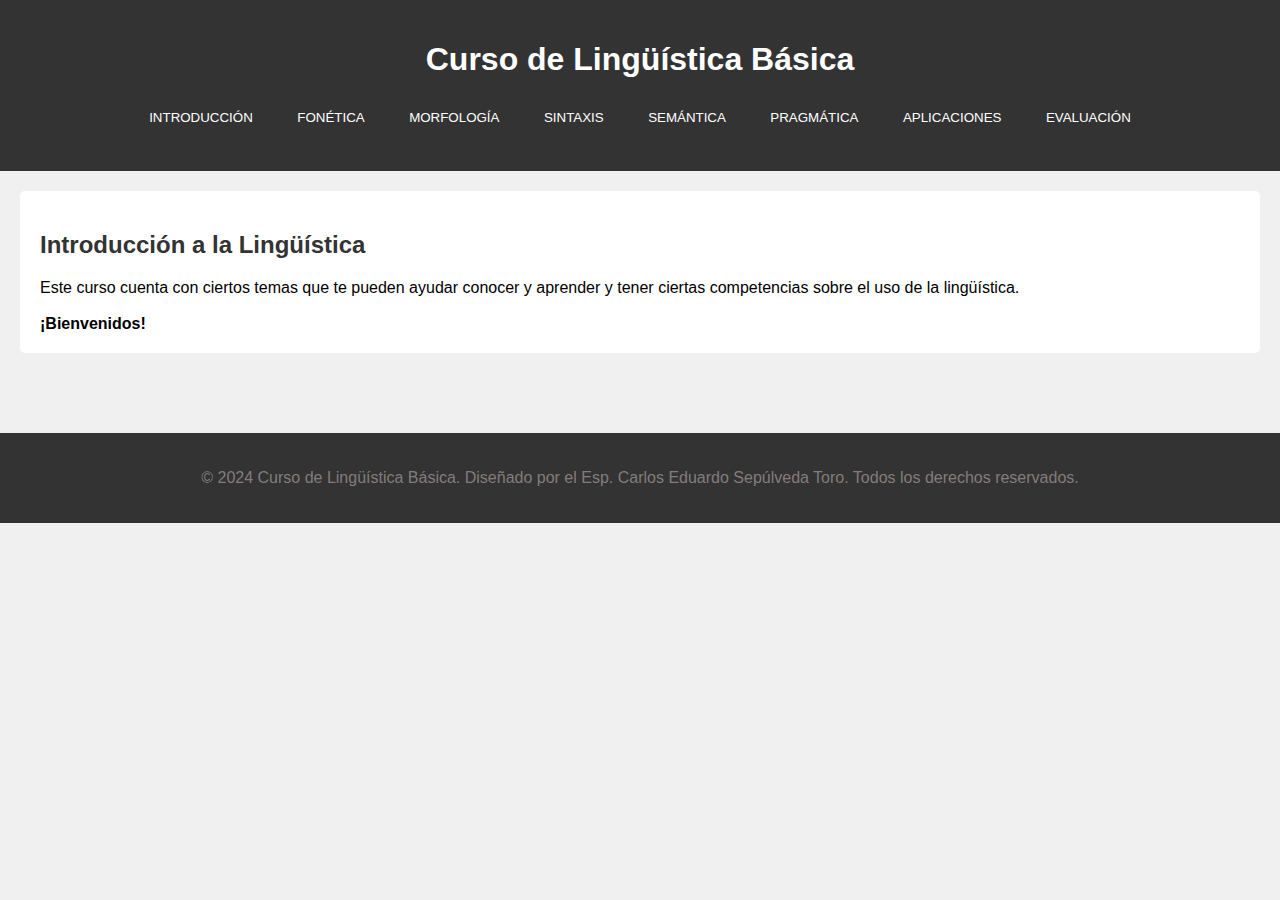
<file: index.html>
<!DOCTYPE html>
<html lang="es">
<head>
    <meta charset="UTF-8">
    <meta name="viewport" content="width=device-width, initial-scale=1.0">
    <title>Curso de Lingüística Básica</title>
    <link rel="stylesheet" href="styles.css"> <!-- Enlace al archivo CSS para estilos -->

    <style>
        /* Estilos para el contenido emergente */
        .ventana-emergente {
            display: none;
            position: fixed;
            top: 50%;
            left: 50%;
            transform: translate(-50%, -50%);
            padding: 20px;
            background-color: #f0f0f0;
            border: 1px solid #ccc;
            border-radius: 5px;
            z-index: 9999;
        }
        /* Estilos para el fondo oscuro detrás de la ventana emergente */
        .fondo-oscuro {
            display: none;
            position: fixed;
            top: 0;
            left: 0;
            width: 100%;
            height: 100%;
            background-color: rgba(0, 0, 0, 0.5);
            z-index: 9998;
        }
    </style>


</head>
<body>
    <header>
        <h1>Curso de Lingüística Básica</h1>
        <nav>
            <ul>
                <body>
                    <!-- Botones -->
                    <button onclick="mostrarVentana('introduccion')">INTRODUCCIÓN</button>
                    <button onclick="mostrarVentana('fonetica')">FONÉTICA</button>
                    <button onclick="mostrarVentana('morfologia')">MORFOLOGÍA</button>
                    <button onclick="mostrarVentana('sintaxis')">SINTAXIS</button>
                    <button onclick="mostrarVentana('semantica')">SEMÁNTICA</button>
                    <button onclick="mostrarVentana('pragmatica')">PRAGMÁTICA</button>
                    <button onclick="mostrarVentana('aplicaciones')">APLICACIONES</button>
                    <button onclick="mostrarVentana('evaluacion')">EVALUACIÓN</button>
                
                    <!-- Contenido de las ventanas emergentes -->
                    <div id="introduccion" class="ventana-emergente">
                        <h2>Introducción</h2>
                        <p style="color: rgb(44, 47, 48)">La lingüística estudia el lenguaje humano. La fonética analiza los sonidos del habla. La morfología se enfoca en la estructura de las palabras.</p>
                        <p><a href="intro.html"><b>+ info</a></b></p>
                        <button onclick="cerrarVentana('introduccion')">Cerrar</button>
                    </div>
                    <div id="fonetica" class="ventana-emergente">
                        <h2>Fonética</h2>
                        <p style="color: rgb(44, 47, 48)">La fonética analiza la producción y percepción de los sonidos del habla. Estudia la articulación y acústica de los sonidos. Clasifica los sonidos en consonantes y vocales.</p>
                        <p><a href="fone.html"><b>+ info</a></b></p>
                        <button onclick="cerrarVentana('fonetica')">Cerrar</button>
                    </div>
                    <div id="morfologia" class="ventana-emergente">
                        <h2>Morfología</h2>
                        <p style="color: rgb(44, 47, 48)">La morfología examina la estructura interna de las palabras. Analiza los morfemas y su combinación. Clasifica los morfemas en raíces, prefijos y sufijos.</p>
                        <p><a href="morfo.html"><b>+ info</a></b></p>
                        <button onclick="cerrarVentana('morfologia')">Cerrar</button>
                    </div>
                    <div id="sintaxis" class="ventana-emergente">
                        <h2>Sintaxis</h2>
                        <p style="color: rgb(44, 47, 48)">La sintaxis estudia la estructura y organización de las palabras en oraciones. Analiza la relación entre elementos como sujeto, verbo y objeto. Se enfoca en las reglas gramaticales que rigen la formación de oraciones.</p>
                        <p><a href="sinta.html"><b>+ info</a></b></p>
                        <button onclick="cerrarVentana('sintaxis')">Cerrar</button>
                    </div>
                    <div id="semantica" class="ventana-emergente">
                        <h2>Semántica</h2>
                        <p style="color: rgb(44, 47, 48)">La semántica se centra en el significado del lenguaje. Analiza cómo las palabras transmiten significado. Estudia las relaciones de significado entre palabras y su interpretación en contextos específicos.</p>
                        <p><a href="seman.html"><b>+ info</a></b></p>
                        <button onclick="cerrarVentana('semantica')">Cerrar</button>
                    </div>
                    <div id="pragmatica" class="ventana-emergente">
                        <h2>Pragmática</h2>
                        <p style="color: rgb(44, 47, 48)">La pragmática estudia el uso del lenguaje en situaciones reales. Analiza cómo se interpretan los mensajes en contexto. Se enfoca en la comunicación efectiva y las inferencias que se hacen durante la interacción lingüística.</p>
                        <p><a href="prag.html"><b>+ info</a></b></p>
                        <button onclick="cerrarVentana('pragmatica')">Cerrar</button>
                    </div>
                    <div id="aplicaciones" class="ventana-emergente">
                        <h2>Aplicaciones</h2>
                        <p style="color: rgb(44, 47, 48)">Las aplicaciones de la lingüística se extienden a diversos campos prácticos. Se utiliza en la enseñanza de idiomas, el procesamiento del lenguaje natural y la lingüística forense. También se aplica en el desarrollo de software de reconocimiento de voz y en la planificación del discurso..</p>
                        <p><a href="apli.html"><b>+ info</a></b></p>
                        <button onclick="cerrarVentana('aplicaciones')">Cerrar</button>
                    </div>
                    <div id="evaluacion" class="ventana-emergente">
                        <h2>Evaluación</h2>
                        <p style="color: rgb(44, 47, 48)">En la sisguiente actividad realiza los ejercicios</p>
                        <p><a href="app2/index.html"><b>+ info</a></b></p>
                        <button onclick="cerrarVentana('evaluacion')">Cerrar</button>
                    </div>
                
                    <!-- Fondo oscuro detrás de la ventana emergente -->
                    <div class="fondo-oscuro"></div>
                
                    <script>
                        // Función para mostrar una ventana emergente
                        function mostrarVentana(idVentana) {
                            document.getElementById(idVentana).style.display = "block";
                            document.querySelector(".fondo-oscuro").style.display = "block";
                        }
                
                        // Función para cerrar una ventana emergente
                        function cerrarVentana(idVentana) {
                            document.getElementById(idVentana).style.display = "none";
                            document.querySelector(".fondo-oscuro").style.display = "none";
                        }
                    </script>
            </ul>
        </nav>
    </header>

    <main>
        <section id="introduccion">
            <h2>Introducción a la Lingüística</h2>
           Este curso cuenta con ciertos temas que te pueden ayudar conocer y aprender y tener ciertas competencias sobre el uso de la lingüística.<br>

           <br><b>¡Bienvenidos!</b>
            </ul>
        </section>
        <div class="popup">
            <div class="popup-content">
                <span class="close">&times;</span>
                <h2>Introducción a la Lingüística</h2>
                <p>La lingüística es la disciplina que estudia el lenguaje humano en todas sus dimensiones...</p>
                <a href="#fonetica">Continuar</a>
            </div>
        </div>        
    </main>

      
    <footer>
        <p><span style="color: #ebdcdc72;">© 2024 Curso de Lingüística Básica. Diseñado por el Esp. Carlos Eduardo Sepúlveda Toro. Todos los derechos reservados.</span></p>
    </footer>
</body>
</html>
</file>
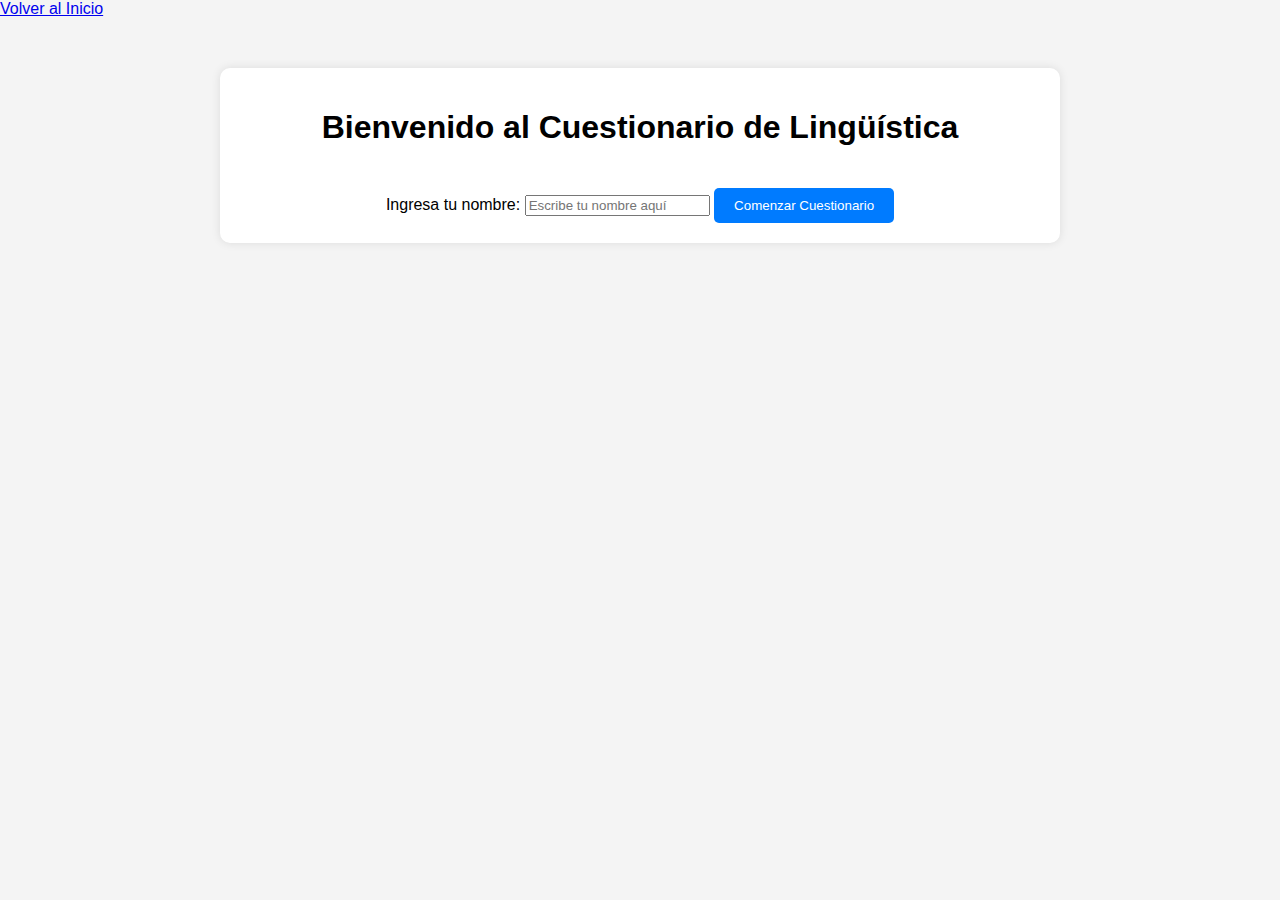
<file: app2/index.html>
<!DOCTYPE html>
<html lang="es">
<head>
    <meta charset="UTF-8">
    <meta name="viewport" content="width=device-width, initial-scale=1.0">
    <title>Cuestionario de Lingüística</title>
    <link rel="stylesheet" href="styles.css">
</head>
<body>
    <a href="../index.html" class="btn-volver"><i class="fas fa-home"></i> Volver al Inicio</a>
    <div class="container">
        <div id="inicio" class="pagina">
            <h1>Bienvenido al Cuestionario de Lingüística</h1>
            <label for="nombre">Ingresa tu nombre:</label>
            <input type="text" id="nombre" placeholder="Escribe tu nombre aquí">
            <button onclick="comenzarCuestionario()">Comenzar Cuestionario</button>
        </div>

        <div id="cuestionario" class="pagina oculto">
            <!-- Aquí se mostrarán las preguntas del cuestionario -->
        </div>

        <div id="resultados" class="pagina oculto">
            <h2>Resultados del Cuestionario</h2>
            <p>Nombre: <span id="nombreUsuario"></span></p>
            <p>Puntaje: <span id="puntaje"></span></p>
            <p>Respuestas Correctas: <span id="respuestasCorrectas"></span></p>
            <p>Respuestas Incorrectas: <span id="respuestasIncorrectas"></span></p>
            <button onclick="reiniciarCuestionario()">Reiniciar Cuestionario</button>
        </div>
    </div>

    <script src="script.js"></script>
</body>
</html>
</file>
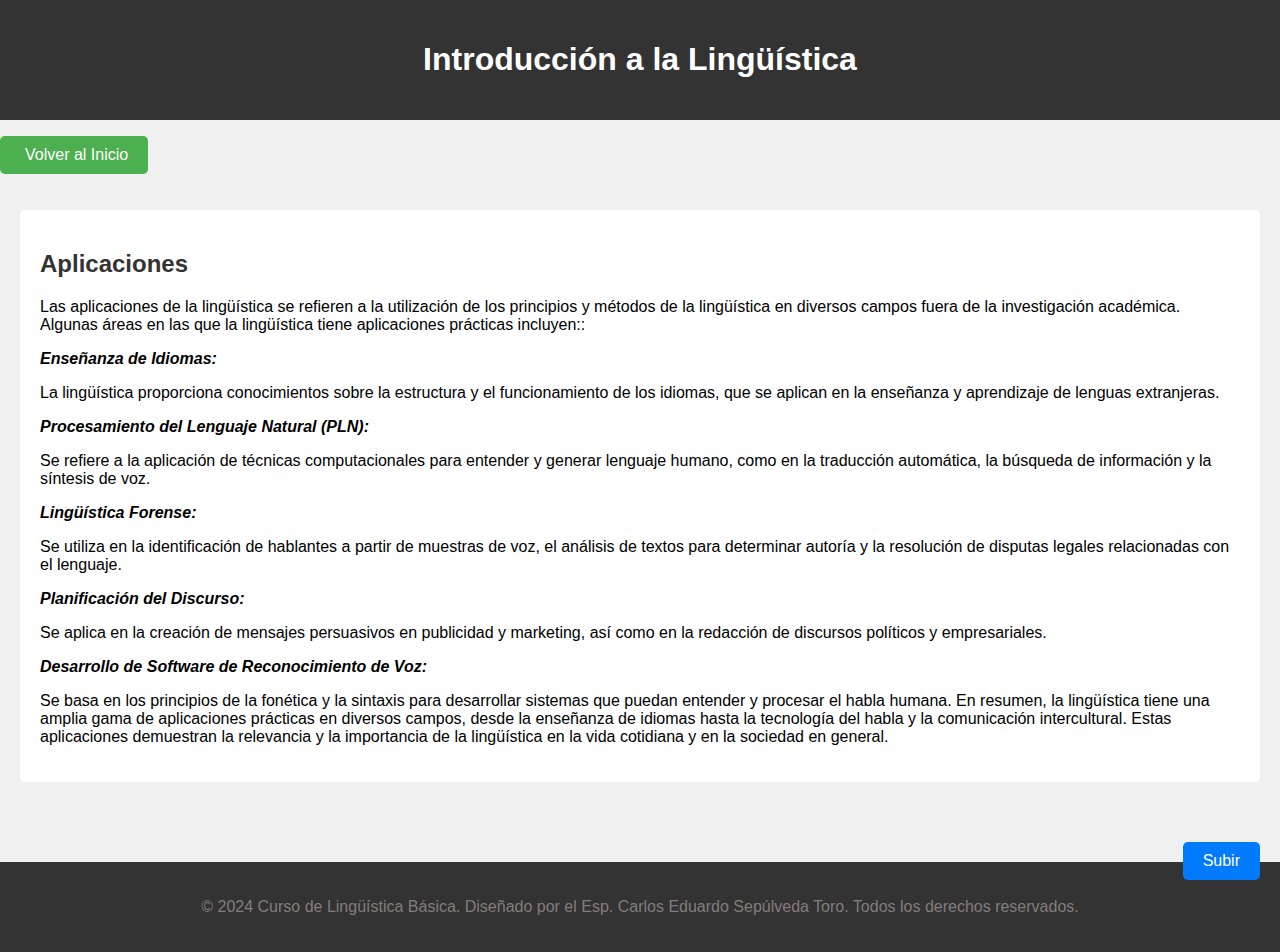
<file: apli.html>
<!DOCTYPE html>
<html lang="es">
<head>
    <meta charset="UTF-8">
    <meta name="viewport" content="width=device-width, initial-scale=1.0">
    <title>Introducción a la Lingüística</title>
    <link rel="stylesheet" href="styles.css"> <!-- Enlace al archivo CSS para estilos -->

    <style>
        /* Estilos para el botón */
        .boton-subir {
            position: fixed;
            bottom: 20px;
            right: 20px;
            padding: 10px 20px;
            font-size: 16px;
            background-color: #007bff;
            color: #fff;
            border: none;
            border-radius: 5px;
            cursor: pointer;
            z-index: 9999;
        }
    </style>


</head>
<body>
    <header>
        <h1>Introducción a la Lingüística</h1>
    </header>
    <nav>
        <ul>
<!-- Botón de Volver -->
<a href="index.html" class="btn-volver"><i class="fas fa-home"></i> Volver al Inicio</a>
        </ul>
    </nav>
    <main>
        <section>
            <h2>Aplicaciones</h2>
            <p>Las aplicaciones de la lingüística se refieren a la utilización de los principios y métodos de la lingüística en diversos campos fuera de la investigación académica. Algunas áreas en las que la lingüística tiene aplicaciones prácticas incluyen::
                
                <p><b><em>Enseñanza de Idiomas:</p></b></em> La lingüística proporciona conocimientos sobre la estructura y el funcionamiento de los idiomas, que se aplican en la enseñanza y aprendizaje de lenguas extranjeras.
                
                <p><b><em>Procesamiento del Lenguaje Natural (PLN):</p></b></em> Se refiere a la aplicación de técnicas computacionales para entender y generar lenguaje humano, como en la traducción automática, la búsqueda de información y la síntesis de voz.
                
                <p><b><em>Lingüística Forense:</p></b></em> Se utiliza en la identificación de hablantes a partir de muestras de voz, el análisis de textos para determinar autoría y la resolución de disputas legales relacionadas con el lenguaje.
                
                <p><b><em>Planificación del Discurso:</em></b></p> Se aplica en la creación de mensajes persuasivos en publicidad y marketing, así como en la redacción de discursos políticos y empresariales.
                
                <p><b><em>Desarrollo de Software de Reconocimiento de Voz: </em></b></p> Se basa en los principios de la fonética y la sintaxis para desarrollar sistemas que puedan entender y procesar el habla humana.
                
                En resumen, la lingüística tiene una amplia gama de aplicaciones prácticas en diversos campos, desde la enseñanza de idiomas hasta la tecnología del habla y la comunicación intercultural. Estas aplicaciones demuestran la relevancia y la importancia de la lingüística en la vida cotidiana y en la sociedad en general.
            
            </p>
        </section>
    </main>

     <!-- Botón -->
     <button class="boton-subir" onclick="subirArriba()">Subir</button>

     <script>
         // Función para subir al principio de la página
         function subirArriba() {
             window.scrollTo({ top: 0, behavior: 'smooth' });
         }
     </script>
    <footer>
        <p><span style="color: #ebdcdc72;">© 2024 Curso de Lingüística Básica. Diseñado por el Esp. Carlos Eduardo Sepúlveda Toro. Todos los derechos reservados.</span></p>
    </footer>
</body>
</html>
</file>
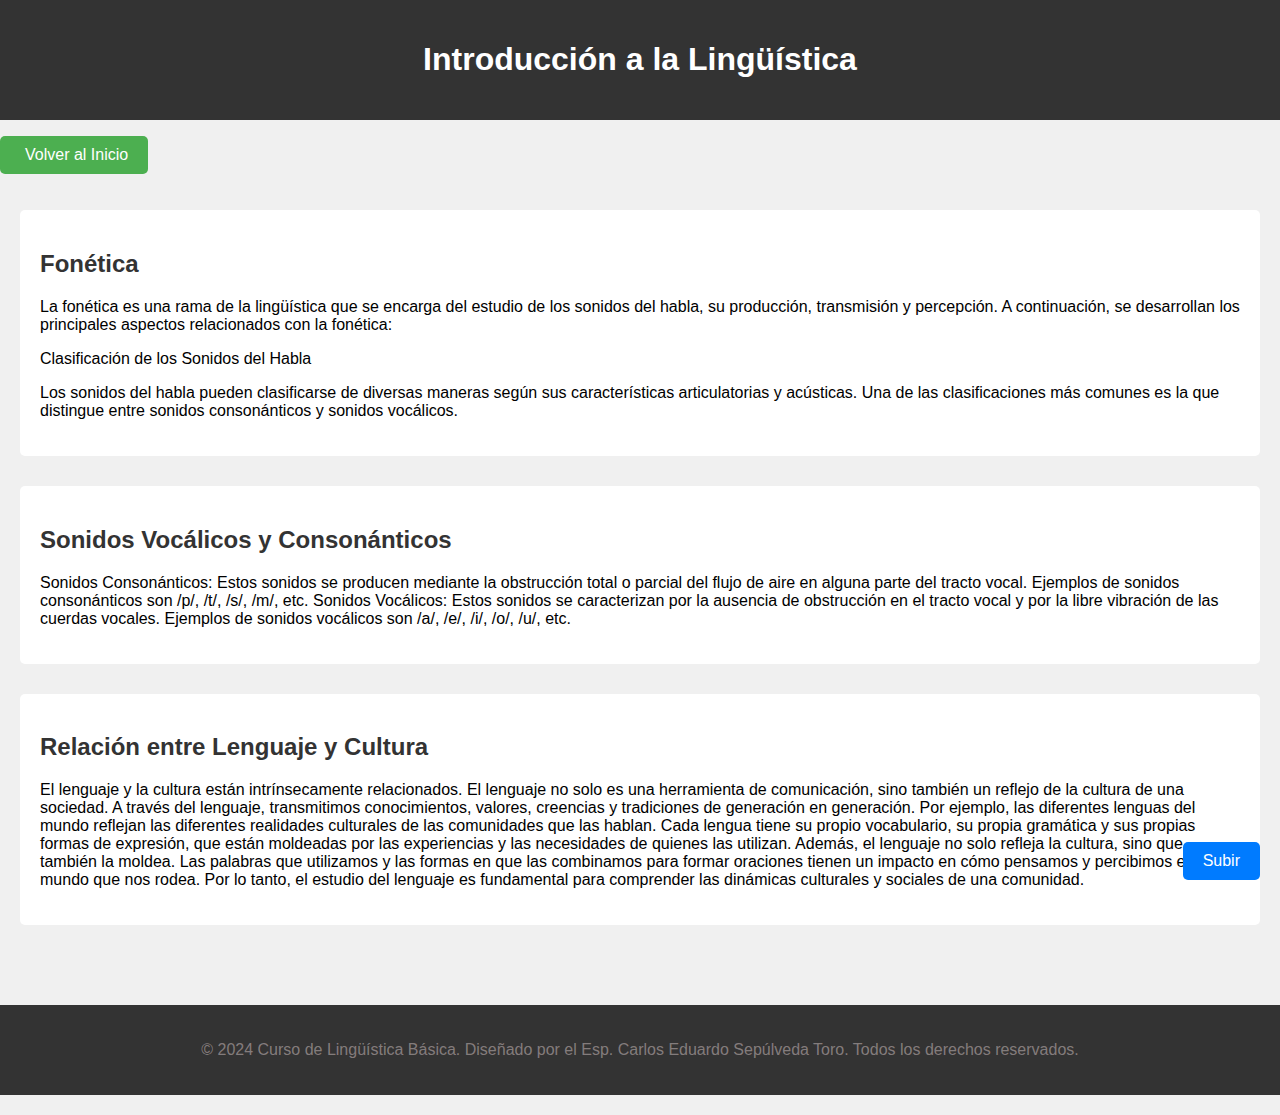
<file: fone.html>
<!DOCTYPE html>
<html lang="es">
<head>
    <meta charset="UTF-8">
    <meta name="viewport" content="width=device-width, initial-scale=1.0">
    <title>Introducción a la Lingüística</title>
    <link rel="stylesheet" href="styles.css"> <!-- Enlace al archivo CSS para estilos -->

    <style>
        /* Estilos para el botón */
        .boton-subir {
            position: fixed;
            bottom: 20px;
            right: 20px;
            padding: 10px 20px;
            font-size: 16px;
            background-color: #007bff;
            color: #fff;
            border: none;
            border-radius: 5px;
            cursor: pointer;
            z-index: 9999;
        }
    </style>


</head>
<body>
    <header>
        <h1>Introducción a la Lingüística</h1>
    </header>
    <nav>
        <ul>
<!-- Botón de Volver -->
<a href="index.html" class="btn-volver"><i class="fas fa-home"></i> Volver al Inicio</a>
        </ul>
    </nav>
    <main>
        <section>
            <h2>Fonética</h2>
            <p>La fonética es una rama de la lingüística que se encarga del estudio de los sonidos del habla, su producción, transmisión y percepción. A continuación, se desarrollan los principales aspectos relacionados con la fonética:

                <p>Clasificación de los Sonidos del Habla</p>
                Los sonidos del habla pueden clasificarse de diversas maneras según sus características articulatorias y acústicas. Una de las clasificaciones más comunes es la que distingue entre sonidos consonánticos y sonidos vocálicos.</p>
        </section>
        <section>
            <h2>Sonidos Vocálicos y Consonánticos</h2>
            <p>Sonidos Consonánticos: Estos sonidos se producen mediante la obstrucción total o parcial del flujo de aire en alguna parte del tracto vocal. Ejemplos de sonidos consonánticos son /p/, /t/, /s/, /m/, etc.

                Sonidos Vocálicos: Estos sonidos se caracterizan por la ausencia de obstrucción en el tracto vocal y por la libre vibración de las cuerdas vocales. Ejemplos de sonidos vocálicos son /a/, /e/, /i/, /o/, /u/, etc.</p>
        </section>
        <section>
            <h2>Relación entre Lenguaje y Cultura</h2>
            <p>El lenguaje y la cultura están intrínsecamente relacionados. El lenguaje no solo es una herramienta de comunicación, sino también un reflejo de la cultura de una sociedad. A través del lenguaje, transmitimos conocimientos, valores, creencias y tradiciones de generación en generación.

                Por ejemplo, las diferentes lenguas del mundo reflejan las diferentes realidades culturales de las comunidades que las hablan. Cada lengua tiene su propio vocabulario, su propia gramática y sus propias formas de expresión, que están moldeadas por las experiencias y las necesidades de quienes las utilizan.
                
                Además, el lenguaje no solo refleja la cultura, sino que también la moldea. Las palabras que utilizamos y las formas en que las combinamos para formar oraciones tienen un impacto en cómo pensamos y percibimos el mundo que nos rodea. Por lo tanto, el estudio del lenguaje es fundamental para comprender las dinámicas culturales y sociales de una comunidad.</p>
        </section>
    </main>
    <footer>
        <p><span style="color: #ebdcdc72;">© 2024 Curso de Lingüística Básica. Diseñado por el Esp. Carlos Eduardo Sepúlveda Toro. Todos los derechos reservados.</span></p>
    </footer>

    <h2></h2>
    <!-- Botón -->
    <button class="boton-subir" onclick="subirArriba()">Subir</button>

    <script>
        // Función para subir al principio de la página
        function subirArriba() {
            window.scrollTo({ top: 0, behavior: 'smooth' });
        }
    </script>

</body>
</html>
</file>
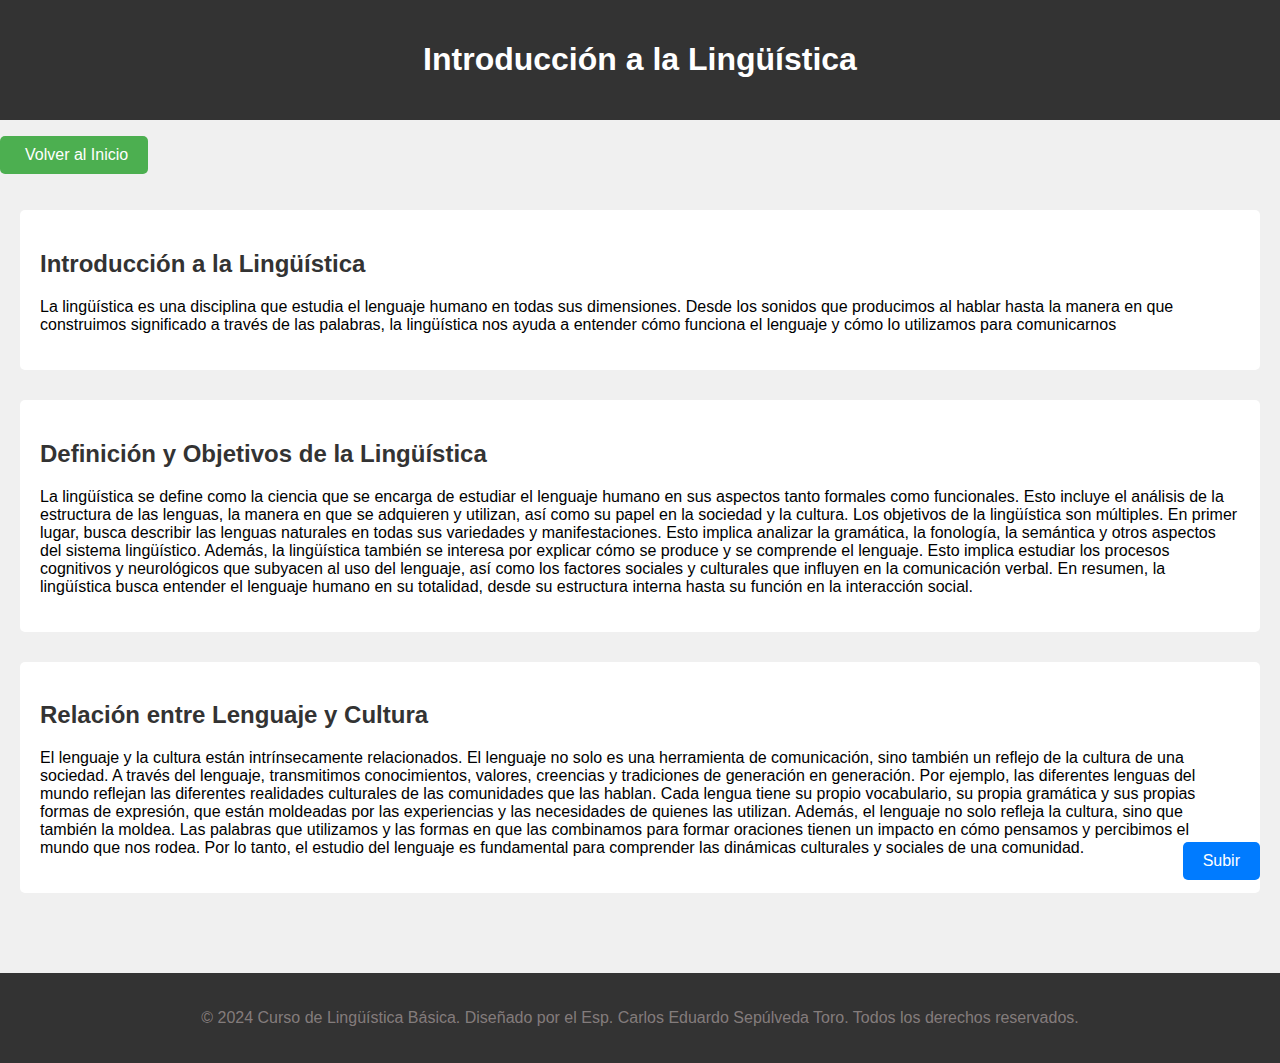
<file: intro.html>
<!DOCTYPE html>
<html lang="es">
<head>
    <meta charset="UTF-8">
    <meta name="viewport" content="width=device-width, initial-scale=1.0">
    <title>Introducción a la Lingüística</title>
    <link rel="stylesheet" href="styles.css"> <!-- Enlace al archivo CSS para estilos -->
   
   <style>
        /* Estilos para el botón */
        .boton-subir {
            position: fixed;
            bottom: 20px;
            right: 20px;
            padding: 10px 20px;
            font-size: 16px;
            background-color: #007bff;
            color: #fff;
            border: none;
            border-radius: 5px;
            cursor: pointer;
            z-index: 9999;
        }
    </style>


</head>
<body>
    <header>
        <h1>Introducción a la Lingüística</h1>
    </header>
    <nav>
        <ul>
<!-- Botón de Volver -->
<a href="index.html" class="btn-volver"><i class="fas fa-home"></i> Volver al Inicio</a>
        </ul>
    </nav>
    <main>
        <section>
            <h2>Introducción a la Lingüística</h2>
            <p>La lingüística es una disciplina que estudia el lenguaje humano en todas sus dimensiones. Desde los sonidos que producimos al hablar hasta la manera en que construimos significado a través de las palabras, la lingüística nos ayuda a entender cómo funciona el lenguaje y cómo lo utilizamos para comunicarnos</p>
        </section>
        <section>
            <h2>Definición y Objetivos de la Lingüística</h2>
            <p>La lingüística se define como la ciencia que se encarga de estudiar el lenguaje humano en sus aspectos tanto formales como funcionales. Esto incluye el análisis de la estructura de las lenguas, la manera en que se adquieren y utilizan, así como su papel en la sociedad y la cultura.

                Los objetivos de la lingüística son múltiples. En primer lugar, busca describir las lenguas naturales en todas sus variedades y manifestaciones. Esto implica analizar la gramática, la fonología, la semántica y otros aspectos del sistema lingüístico.
                
                Además, la lingüística también se interesa por explicar cómo se produce y se comprende el lenguaje. Esto implica estudiar los procesos cognitivos y neurológicos que subyacen al uso del lenguaje, así como los factores sociales y culturales que influyen en la comunicación verbal.
                
                En resumen, la lingüística busca entender el lenguaje humano en su totalidad, desde su estructura interna hasta su función en la interacción social.</p>
        </section>
        <section>
            <h2>Relación entre Lenguaje y Cultura</h2>
            <p>El lenguaje y la cultura están intrínsecamente relacionados. El lenguaje no solo es una herramienta de comunicación, sino también un reflejo de la cultura de una sociedad. A través del lenguaje, transmitimos conocimientos, valores, creencias y tradiciones de generación en generación.

                Por ejemplo, las diferentes lenguas del mundo reflejan las diferentes realidades culturales de las comunidades que las hablan. Cada lengua tiene su propio vocabulario, su propia gramática y sus propias formas de expresión, que están moldeadas por las experiencias y las necesidades de quienes las utilizan.
                
                Además, el lenguaje no solo refleja la cultura, sino que también la moldea. Las palabras que utilizamos y las formas en que las combinamos para formar oraciones tienen un impacto en cómo pensamos y percibimos el mundo que nos rodea. Por lo tanto, el estudio del lenguaje es fundamental para comprender las dinámicas culturales y sociales de una comunidad.</p>
        </section>
    </main>
    <footer>
        <p><span style="color: #ebdcdc72;">© 2024 Curso de Lingüística Básica. Diseñado por el Esp. Carlos Eduardo Sepúlveda Toro. Todos los derechos reservados.</span></p>
    </footer>

    <!-- Botón -->
    <button class="boton-subir" onclick="subirArriba()">Subir</button>

    <script>
        // Función para subir al principio de la página
        function subirArriba() {
            window.scrollTo({ top: 0, behavior: 'smooth' });
        }
    </script>
</body>
</html>
</file>
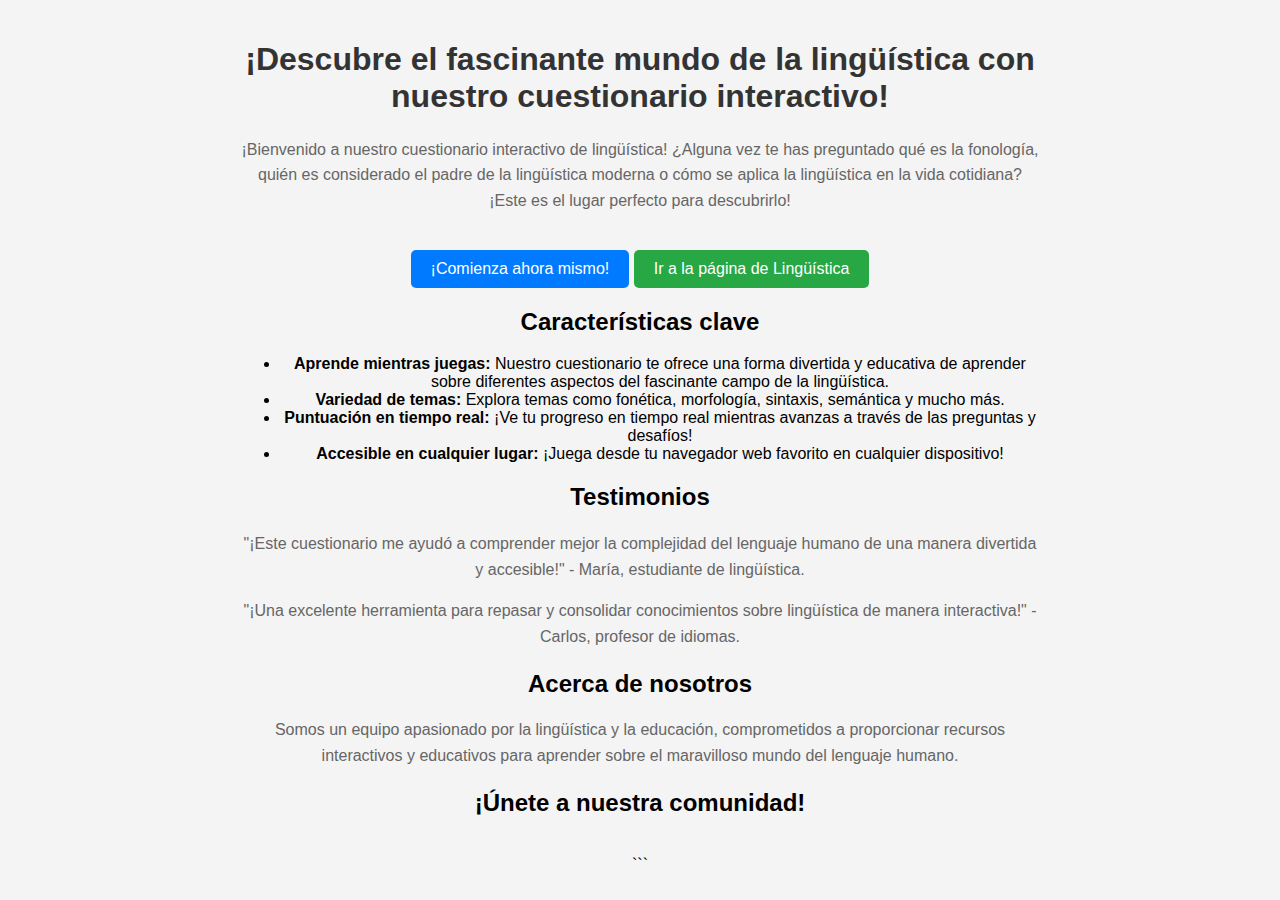
<file: landing.html>
<!DOCTYPE html>
<html lang="es">
<head>
    <meta charset="UTF-8">
    <meta name="viewport" content="width=device-width, initial-scale=1.0">
    <title>Cuestionario de Lingüística</title>
    <style>
        /* Estilos CSS para dar formato a la página */
        body {
            font-family: Arial, sans-serif;
            margin: 0;
            padding: 0;
            background-color: #f4f4f4;
            text-align: center;
        }
        .container {
            max-width: 800px;
            margin: 0 auto;
            padding: 20px;
        }
        h1 {
            color: #333;
        }
        p {
            color: #666;
            line-height: 1.6;
        }
        .cta-button {
            display: inline-block;
            padding: 10px 20px;
            background-color: #007bff;
            color: #fff;
            text-decoration: none;
            border-radius: 5px;
            transition: background-color 0.3s ease;
        }
        .cta-button:hover {
            background-color: #0056b3;
        }
        .link-button {
            display: inline-block;
            padding: 10px 20px;
            background-color: #28a745;
            color: #fff;
            text-decoration: none;
            border-radius: 5px;
            transition: background-color 0.3s ease;
            margin-top: 20px;
        }
        .link-button:hover {
            background-color: #218838;
        }
    </style>
</head>
<body>
    <div class="container">
        <h1>¡Descubre el fascinante mundo de la lingüística con nuestro cuestionario interactivo!</h1>
        <p>¡Bienvenido a nuestro cuestionario interactivo de lingüística! ¿Alguna vez te has preguntado qué es la fonología, quién es considerado el padre de la lingüística moderna o cómo se aplica la lingüística en la vida cotidiana? ¡Este es el lugar perfecto para descubrirlo!</p>
        <a href="app2/index.html" class="cta-button">¡Comienza ahora mismo!</a>
        <a href="index.html" class="link-button">Ir a la página de Lingüística</a>
        <h2>Características clave</h2>
        <ul>
            <li><strong>Aprende mientras juegas:</strong> Nuestro cuestionario te ofrece una forma divertida y educativa de aprender sobre diferentes aspectos del fascinante campo de la lingüística.</li>
            <li><strong>Variedad de temas:</strong> Explora temas como fonética, morfología, sintaxis, semántica y mucho más.</li>
            <li><strong>Puntuación en tiempo real:</strong> ¡Ve tu progreso en tiempo real mientras avanzas a través de las preguntas y desafíos!</li>
            <li><strong>Accesible en cualquier lugar:</strong> ¡Juega desde tu navegador web favorito en cualquier dispositivo!</li>
        </ul>
        <h2>Testimonios</h2>
        <p>"¡Este cuestionario me ayudó a comprender mejor la complejidad del lenguaje humano de una manera divertida y accesible!" - María, estudiante de lingüística.</p>
        <p>"¡Una excelente herramienta para repasar y consolidar conocimientos sobre lingüística de manera interactiva!" - Carlos, profesor de idiomas.</p>
        <h2>Acerca de nosotros</h2>
        <p>Somos un equipo apasionado por la lingüística y la educación, comprometidos a proporcionar recursos interactivos y educativos para aprender sobre el maravilloso mundo del lenguaje humano.</p>
        <h2>¡Únete a nuestra comunidad!</h2>
        <!-- Aquí podrías incluir enlaces a tus perfiles sociales -->
    </div>
</body>
</html>
```
</file>
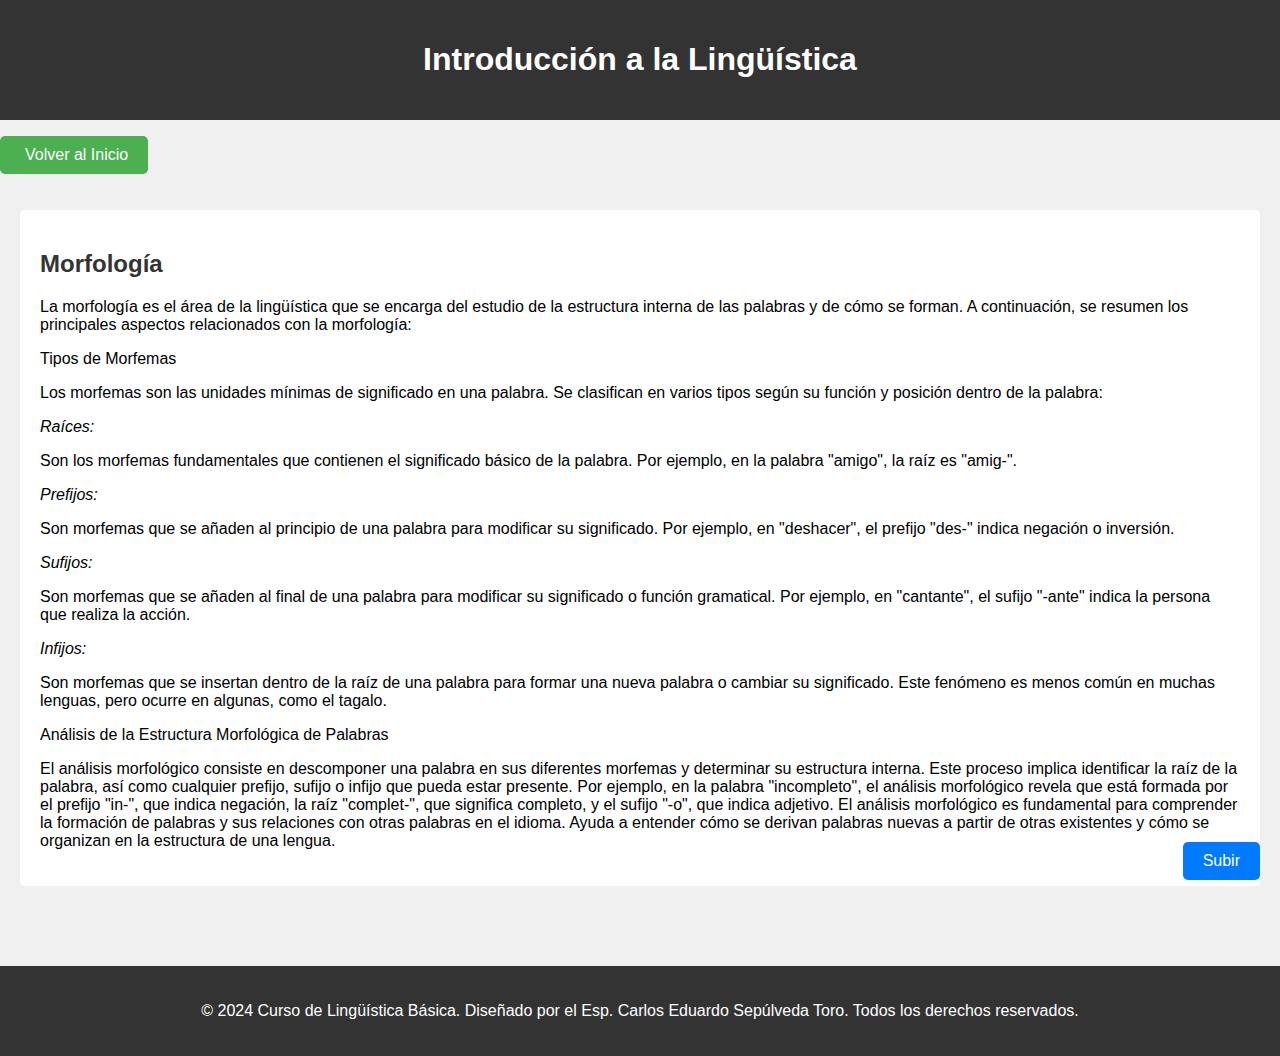
<file: morfo.html>
<!DOCTYPE html>
<html lang="es">
<head>
    <meta charset="UTF-8">
    <meta name="viewport" content="width=device-width, initial-scale=1.0">
    <title>Introducción a la Lingüística</title>
    <link rel="stylesheet" href="styles.css"> <!-- Enlace al archivo CSS para estilos -->

    <style>
        /* Estilos para el botón */
        .boton-subir {
            position: fixed;
            bottom: 20px;
            right: 20px;
            padding: 10px 20px;
            font-size: 16px;
            background-color: #007bff;
            color: #fff;
            border: none;
            border-radius: 5px;
            cursor: pointer;
            z-index: 9999;
        }
    </style>

</head>
<body>
    <header>
        <h1>Introducción a la Lingüística</h1>
    </header>
    <nav>
        <ul>
<!-- Botón de Volver -->
<a href="index.html" class="btn-volver"><i class="fas fa-home"></i> Volver al Inicio</a>
        </ul>
    </nav>
    <main>
        <section>
            <h2>Morfología</h2>
            <p>La morfología es el área de la lingüística que se encarga del estudio de la estructura interna de las palabras y de cómo se forman. A continuación, se resumen los principales aspectos relacionados con la morfología:

                <p>Tipos de Morfemas</p>
                Los morfemas son las unidades mínimas de significado en una palabra. Se clasifican en varios tipos según su función y posición dentro de la palabra:

                <p><em>Raíces:</em></p> Son los morfemas fundamentales que contienen el significado básico de la palabra. Por ejemplo, en la palabra "amigo", la raíz es "amig-".

            <p><em>Prefijos:</em></p> Son morfemas que se añaden al principio de una palabra para modificar su significado. Por ejemplo, en "deshacer", el prefijo "des-" indica negación o inversión.

        <p><em>Sufijos:</em></p> Son morfemas que se añaden al final de una palabra para modificar su significado o función gramatical. Por ejemplo, en "cantante", el sufijo "-ante" indica la persona que realiza la acción.

    <p><em>Infijos:</em></p> Son morfemas que se insertan dentro de la raíz de una palabra para formar una nueva palabra o cambiar su significado. Este fenómeno es menos común en muchas lenguas, pero ocurre en algunas, como el tagalo.

<p>Análisis de la Estructura Morfológica de Palabras</p>
El análisis morfológico consiste en descomponer una palabra en sus diferentes morfemas y determinar su estructura interna. Este proceso implica identificar la raíz de la palabra, así como cualquier prefijo, sufijo o infijo que pueda estar presente.

Por ejemplo, en la palabra "incompleto", el análisis morfológico revela que está formada por el prefijo "in-", que indica negación, la raíz "complet-", que significa completo, y el sufijo "-o", que indica adjetivo.

El análisis morfológico es fundamental para comprender la formación de palabras y sus relaciones con otras palabras en el idioma. Ayuda a entender cómo se derivan palabras nuevas a partir de otras existentes y cómo se organizan en la estructura de una lengua.</p>
        </section>
    </main>

    <button class="boton-subir" onclick="subirArriba()">Subir</button>

    <script>
        // Función para subir al principio de la página
        function subirArriba() {
            window.scrollTo({ top: 0, behavior: 'smooth' });
        }
    </script>

    <footer>
        <p>© 2024 Curso de Lingüística Básica. Diseñado por el Esp. Carlos Eduardo Sepúlveda Toro. Todos los derechos reservados.</p>
    </footer>
</body>
</html>
</file>
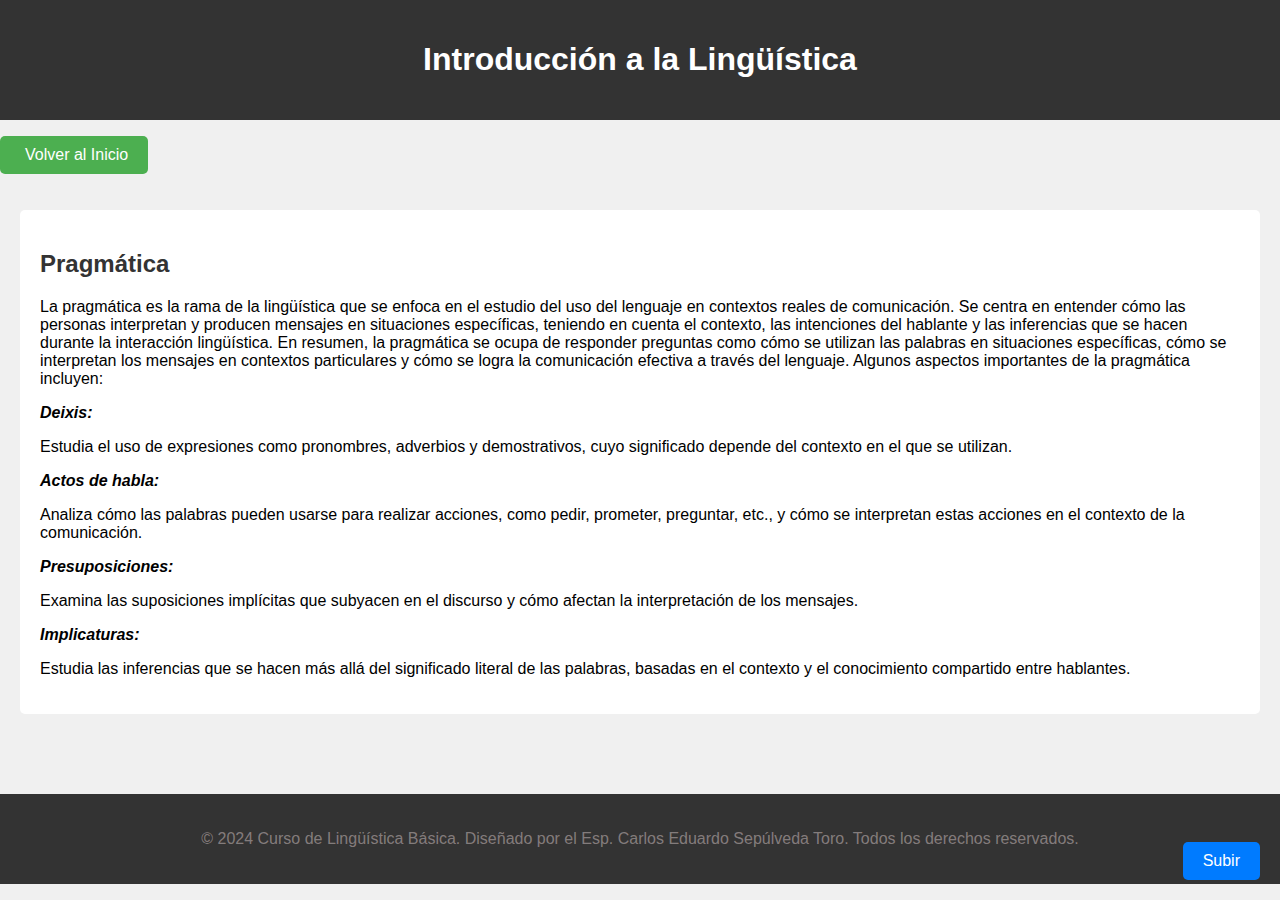
<file: prag.html>
<!DOCTYPE html>
<html lang="es">
<head>
    <meta charset="UTF-8">
    <meta name="viewport" content="width=device-width, initial-scale=1.0">
    <title>Introducción a la Lingüística</title>
    <link rel="stylesheet" href="styles.css"> <!-- Enlace al archivo CSS para estilos -->
    <style>
        /* Estilos para el botón */
        .boton-subir {
            position: fixed;
            bottom: 20px;
            right: 20px;
            padding: 10px 20px;
            font-size: 16px;
            background-color: #007bff;
            color: #fff;
            border: none;
            border-radius: 5px;
            cursor: pointer;
            z-index: 9999;
        }
    </style>

</head>
<body>
    <header>
        <h1>Introducción a la Lingüística</h1>
    </header>
    <nav>
        <ul>
<!-- Botón de Volver -->
<a href="index.html" class="btn-volver"><i class="fas fa-home"></i> Volver al Inicio</a>
        </ul>
    </nav>
    <main>
        <section>
            <h2>Pragmática</h2>
            <p>La pragmática es la rama de la lingüística que se enfoca en el estudio del uso del lenguaje en contextos reales de comunicación. Se centra en entender cómo las personas interpretan y producen mensajes en situaciones específicas, teniendo en cuenta el contexto, las intenciones del hablante y las inferencias que se hacen durante la interacción lingüística.

                En resumen, la pragmática se ocupa de responder preguntas como cómo se utilizan las palabras en situaciones específicas, cómo se interpretan los mensajes en contextos particulares y cómo se logra la comunicación efectiva a través del lenguaje.
                
                Algunos aspectos importantes de la pragmática incluyen:
                
                <p><b><em>Deixis:</p></b></em> Estudia el uso de expresiones como pronombres, adverbios y demostrativos, cuyo significado depende del contexto en el que se utilizan.
                
                <p><b><em>Actos de habla: </p></b></em> Analiza cómo las palabras pueden usarse para realizar acciones, como pedir, prometer, preguntar, etc., y cómo se interpretan estas acciones en el contexto de la comunicación.
                
                <p><b><em>Presuposiciones: </p></b></em> Examina las suposiciones implícitas que subyacen en el discurso y cómo afectan la interpretación de los mensajes.
                
                <p><b><em>Implicaturas:</em></b></p> Estudia las inferencias que se hacen más allá del significado literal de las palabras, basadas en el contexto y el conocimiento compartido entre hablantes.
                
                </p>
        </section>
    </main>
    <footer>

        <button class="boton-subir" onclick="subirArriba()">Subir</button>

        <script>
            // Función para subir al principio de la página
            function subirArriba() {
                window.scrollTo({ top: 0, behavior: 'smooth' });
            }
        </script>

        <p><span style="color: #ebdcdc72;">© 2024 Curso de Lingüística Básica. Diseñado por el Esp. Carlos Eduardo Sepúlveda Toro. Todos los derechos reservados.</span></p>
    </footer>
</body>
</html>
</file>
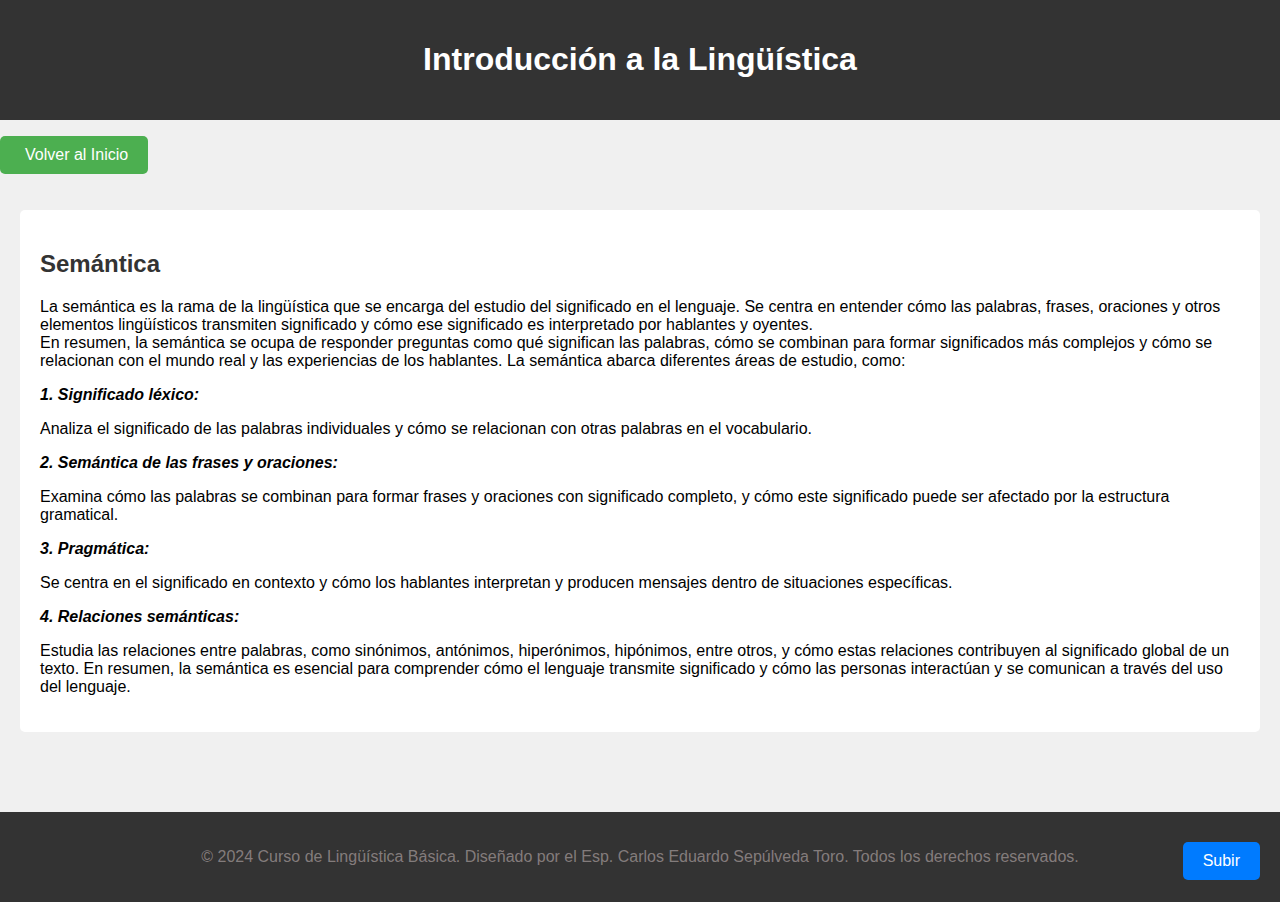
<file: seman.html>
<!DOCTYPE html>
<html lang="es">
<head>
    <meta charset="UTF-8">
    <meta name="viewport" content="width=device-width, initial-scale=1.0">
    <title>Introducción a la Lingüística</title>
    <link rel="stylesheet" href="styles.css"> <!-- Enlace al archivo CSS para estilos -->
    
    <style>
        /* Estilos para el botón */
        .boton-subir {
            position: fixed;
            bottom: 20px;
            right: 20px;
            padding: 10px 20px;
            font-size: 16px;
            background-color: #007bff;
            color: #fff;
            border: none;
            border-radius: 5px;
            cursor: pointer;
            z-index: 9999;
        }
    </style>


</head>
<body>
    <header>
        <h1>Introducción a la Lingüística</h1>
    </header>
    <nav>
        <ul>
<!-- Botón de Volver -->
<a href="index.html" class="btn-volver"><i class="fas fa-home"></i> Volver al Inicio</a>
        </ul>
    </nav>
    <main>
        <section>
            <h2>Semántica</h2>
            <p>La semántica es la rama de la lingüística que se encarga del estudio del significado en el lenguaje. Se centra en entender cómo las palabras, frases, oraciones y otros elementos lingüísticos transmiten significado y cómo ese significado es interpretado por hablantes y oyentes.

                <br>En resumen, la semántica se ocupa de responder preguntas como qué significan las palabras, cómo se combinan para formar significados más complejos y cómo se relacionan con el mundo real y las experiencias de los hablantes.
                
                La semántica abarca diferentes áreas de estudio, como:
                
                <p><b><em>1. Significado léxico:</p></b></em> Analiza el significado de las palabras individuales y cómo se relacionan con otras palabras en el vocabulario.
                
                <p><b><em>2. Semántica de las frases y oraciones:</p></b></em> Examina cómo las palabras se combinan para formar frases y oraciones con significado completo, y cómo este significado puede ser afectado por la estructura gramatical.
                
                <p><b><em>3. Pragmática:</p></b></em> Se centra en el significado en contexto y cómo los hablantes interpretan y producen mensajes dentro de situaciones específicas.
                
                <p><b><em>4. Relaciones semánticas:</em></b></p> Estudia las relaciones entre palabras, como sinónimos, antónimos, hiperónimos, hipónimos, entre otros, y cómo estas relaciones contribuyen al significado global de un texto.
                
                En resumen, la semántica es esencial para comprender cómo el lenguaje transmite significado y cómo las personas interactúan y se comunican a través del uso del lenguaje.</p>
        </section>
    </main>

    <button class="boton-subir" onclick="subirArriba()">Subir</button>

    <script>
        // Función para subir al principio de la página
        function subirArriba() {
            window.scrollTo({ top: 0, behavior: 'smooth' });
        }
    </script>


    <footer>
        <p><span style="color: #ebdcdc72;">© 2024 Curso de Lingüística Básica. Diseñado por el Esp. Carlos Eduardo Sepúlveda Toro. Todos los derechos reservados.</span></p>
    </footer>
</body>
</html>
</file>
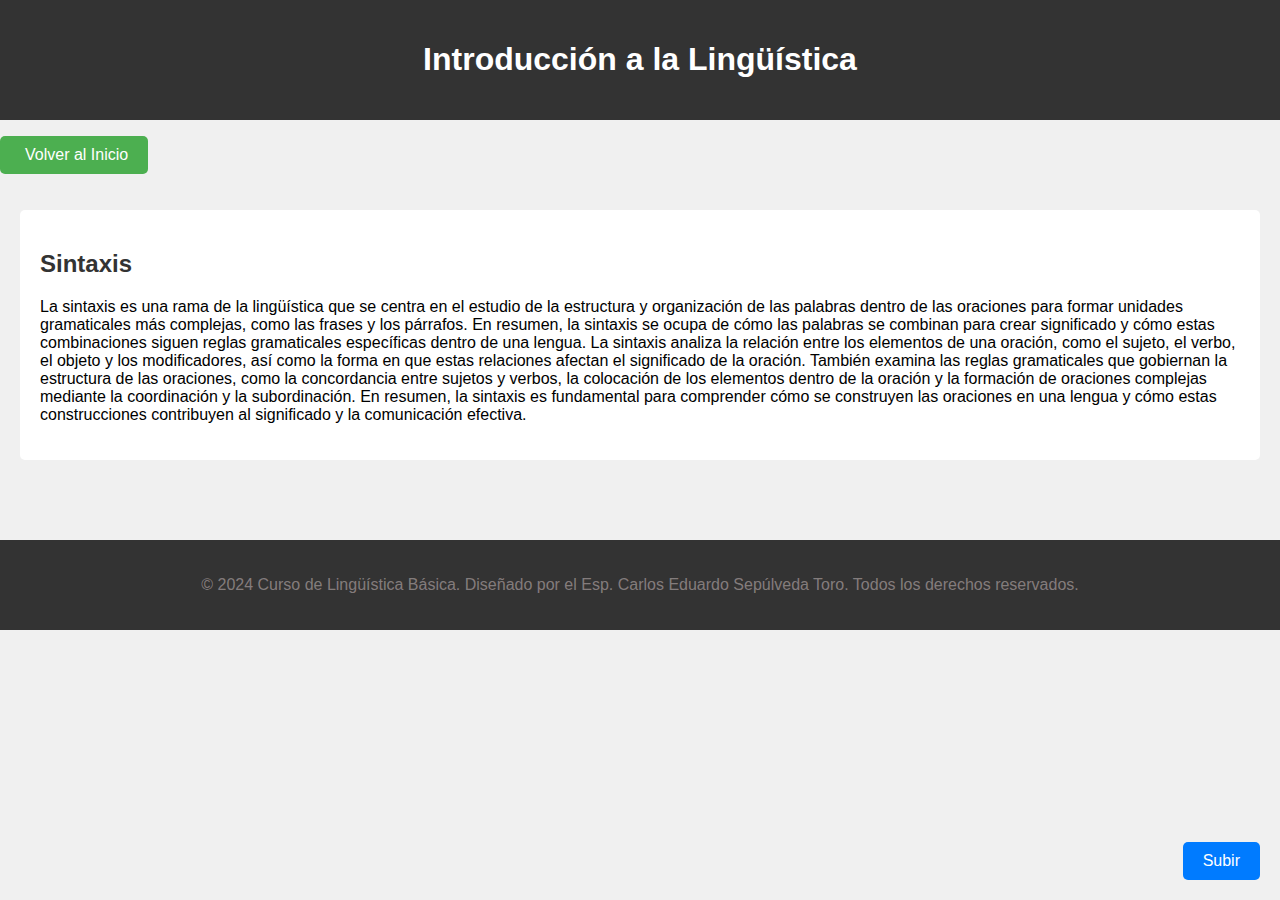
<file: sinta.html>
<!DOCTYPE html>
<html lang="es">
<head>
    <meta charset="UTF-8">
    <meta name="viewport" content="width=device-width, initial-scale=1.0">
    <title>Introducción a la Lingüística</title>
    <link rel="stylesheet" href="styles.css"> <!-- Enlace al archivo CSS para estilos -->

    <style>
        /* Estilos para el botón */
        .boton-subir {
            position: fixed;
            bottom: 20px;
            right: 20px;
            padding: 10px 20px;
            font-size: 16px;
            background-color: #007bff;
            color: #fff;
            border: none;
            border-radius: 5px;
            cursor: pointer;
            z-index: 9999;
        }
    </style>



</head>
<body>
    <header>
        <h1>Introducción a la Lingüística</h1>
    </header>
    <nav>
        <ul>
<!-- Botón de Volver -->
<a href="index.html" class="btn-volver"><i class="fas fa-home"></i> Volver al Inicio</a>
        </ul>
    </nav>
    <main>
        <section>
            <h2>Sintaxis</h2>
            <p>La sintaxis es una rama de la lingüística que se centra en el estudio de la estructura y organización de las palabras dentro de las oraciones para formar unidades gramaticales más complejas, como las frases y los párrafos. En resumen, la sintaxis se ocupa de cómo las palabras se combinan para crear significado y cómo estas combinaciones siguen reglas gramaticales específicas dentro de una lengua.

                La sintaxis analiza la relación entre los elementos de una oración, como el sujeto, el verbo, el objeto y los modificadores, así como la forma en que estas relaciones afectan el significado de la oración. También examina las reglas gramaticales que gobiernan la estructura de las oraciones, como la concordancia entre sujetos y verbos, la colocación de los elementos dentro de la oración y la formación de oraciones complejas mediante la coordinación y la subordinación.
                
                En resumen, la sintaxis es fundamental para comprender cómo se construyen las oraciones en una lengua y cómo estas construcciones contribuyen al significado y la comunicación efectiva.</p>
        </section>
    </main>

    <button class="boton-subir" onclick="subirArriba()">Subir</button>

    <script>
        // Función para subir al principio de la página
        function subirArriba() {
            window.scrollTo({ top: 0, behavior: 'smooth' });
        }
    </script>

    <footer>
        <p><span style="color: #ebdcdc72;">© 2024 Curso de Lingüística Básica. Diseñado por el Esp. Carlos Eduardo Sepúlveda Toro. Todos los derechos reservados.</span></p>
    </footer>
</body>
</html>
</file>
<file: styles.css>
/* Estilos Generales */
body {
    font-family: Arial, sans-serif;
    margin: 0;
    padding: 0;
    background-color: #f0f0f0;
}

header {
    background-color: #333;
    color: #fff;
    padding: 20px;
    text-align: center;
}

nav ul {
    list-style-type: none;
    padding: 0;
}

nav ul li {
    display: inline;
    margin-right: 20px;
}

nav ul li a {
    color: #fff;
    text-decoration: none;
    transition: color 0.3s ease;
}

nav ul li a:hover {
    color: #ffc107;
}

main {
    padding: 20px;
}

section {
    margin-bottom: 30px;
    background-color: #fff;
    padding: 20px;
    border-radius: 5px;
}

h2 {
    color: #333;
}

footer {
    background-color: #333;
    color: #fff;
    padding: 20px;
    text-align: center;
    margin-top: 30px;
}

/* Formulario de Contacto */
form {
    max-width: 400px;
    margin: auto;
}

label {
    display: block;
    margin-bottom: 5px;
    color: #333;
}

input[type="text"],
input[type="email"],
textarea {
    width: 100%;
    padding: 10px;
    margin-bottom: 10px;
    border: 1px solid #ccc;
    border-radius: 5px;
}

button {
    background-color: #333;
    color: #fff;
    padding: 10px 20px;
    border: none;
    border-radius: 5px;
    cursor: pointer;
}

button:hover {
    background-color: #555;
}

.popup {
    display: none;
    position: fixed;
    top: 50%;
    left: 50%;
    transform: translate(-50%, -50%);
    width: 80%;
    max-width: 600px;
    background-color: #fff;
    padding: 20px;
    border-radius: 10px;
    box-shadow: 0 0 10px rgba(0, 0, 0, 0.3);
}

.popup-content {
    text-align: center;
}

.close {
    position: absolute;
    top: 10px;
    right: 10px;
    cursor: pointer;
    font-size: 20px;
    color: #333;
}

.close:hover {
    color: #555;
}

.btn-volver {
    display: inline-block;
    background-color: #4CAF50;
    color: white;
    padding: 10px 20px;
    text-align: center;
    text-decoration: none;
    font-size: 16px;
    border-radius: 5px;
}

.btn-volver:hover {
    background-color: #45a049;
}

/* Estilos para el ícono de casa */
.btn-volver i {
    margin-right: 5px;
}

/* Ajustes de la fuente de Font Awesome */
@import url('https://cdnjs.cloudflare.com/ajax/libs/font-awesome/5.15.4/css/all.min.css');
</file>
<file: app2/styles.css>
body {
    font-family: Arial, sans-serif;
    background-color: #f4f4f4;
    margin: 0;
    padding: 0;
}

.container {
    max-width: 800px;
    margin: 50px auto;
    background-color: #fff;
    padding: 20px;
    border-radius: 10px;
    box-shadow: 0 0 10px rgba(0, 0, 0, 0.1);
}

.pagina {
    text-align: center;
    margin-top: 20px;
}

.oculto {
    display: none;
}

button {
    background-color: #007bff;
    color: white;
    border: none;
    padding: 10px 20px;
    margin-top: 20px;
    cursor: pointer;
    border-radius: 5px;
}

button:hover {
    background-color: #0056b3;
}
</file>
